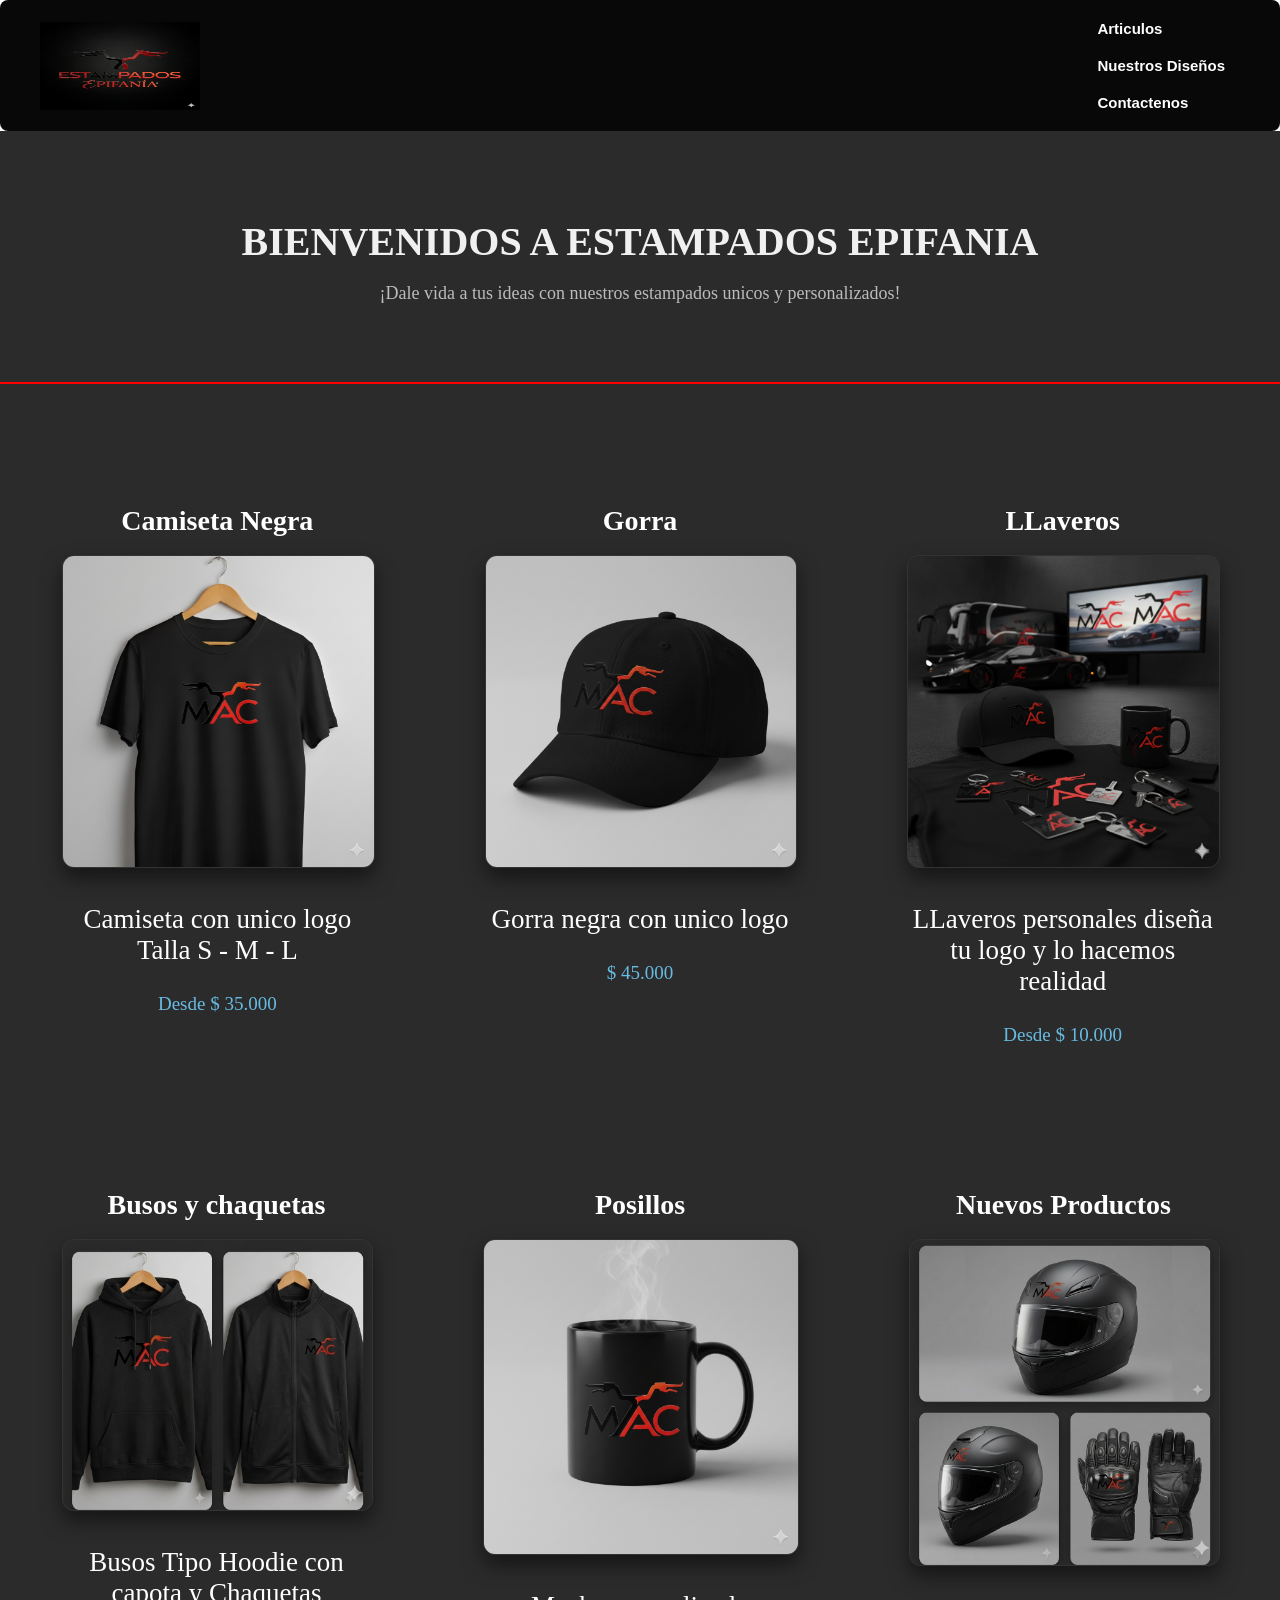
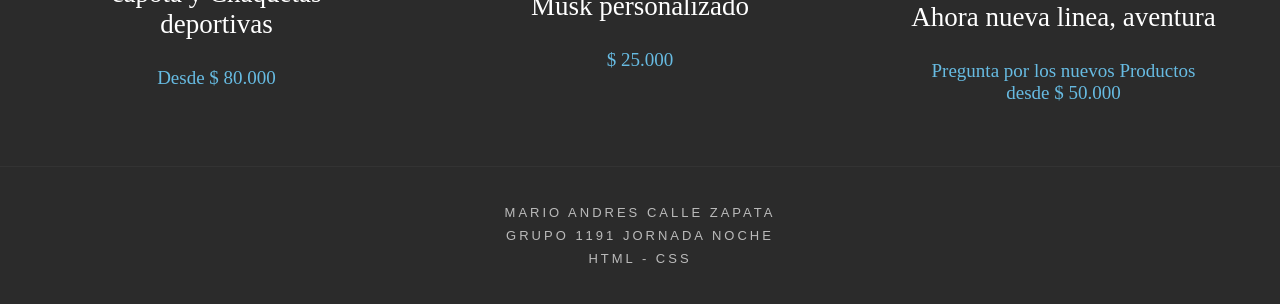
<file: page/index.html>
<!DOCTYPE html>
<html lang="es">
  <head>
        <meta charset="UTF-8">
        <title>..Epifania..</title>
        <link rel="stylesheet" href="style.css">
  </head>

  <body class="body">

        <!-- configuracion Barra de Navegacion-->

     <header class="header">
        <div class="title">
            <img src="social/textoconlogo.png" alt="Estampados epifania" class="logo-img">
        </div>
        <nav class="menu-container">
            <a class="item-del-menu1">Articulos  </a>
            <a class="item-del-menu2">Nuestros Diseños  </a>
            <a class="item-del-menu3">Contactenos  </a>
        </nav>
     </header>

        <!--config Cuerpo Principal-->

     <main class="main">

        <!--contenedor de todas las tarjetas-->
        
        <div class="welcome-banner">
            <h1>Bienvenidos a estampados Epifania</h1>
            <p>¡Dale vida a tus ideas con nuestros estampados 
                unicos y personalizados!
            </p>
        </div>

        <div class="card-container">

            <!-- Camisetas-->
            <div class="card-item">
                <h1 class="card-title1" >Camiseta Negra</h1>
                <img class="imagen" src="social/camiseta set.png" alt="camiseta negra">
                <div class="card-content">
                    Camiseta con unico logo
                         Talla S - M - L
                </div>
                <div class="card-footer">
                    Desde $ 35.000
                </div>
            </div> 

            <!-- Gorras-->
             <div class="card-item">
                <h1 class="card-title2" >Gorra</h1>
                <img class="imagen" src="social/gorra set.png" alt="Gorra Negra">
                <div class="card-content">
                    Gorra negra con unico logo
                </div>
                <div class="card-footer">
                    $ 45.000
                </div>
            </div> 
            
            <!-- llaveros-->
             <div class="card-item">
                <h1 class="card-title3" >LLaveros</h1>
                <img class="imagen" src="social/macllaveros.png" alt="llaveros personales">
                <div class="card-content">
                    LLaveros personales diseña tu logo y lo hacemos realidad
                </div>
                <div class="card-footer">
                    Desde $ 10.000
                </div>
            </div> 
            
            </div> 
            
        </div>

        <div class="card-container">

            <!-- Buso1-->
            <div class="card-item">
                <h1 class="card-title1" >Busos y chaquetas</h1>
                <img class="imagen" src="social/busoychaqueta.png" alt="camiseta negra">
                <div class="card-content">
                    Busos Tipo Hoodie con capota
                            y
                     Chaquetas deportivas       
                </div>
                <div class="card-footer">
                    Desde $ 80.000
                </div>
            </div> 

            <!-- Chaqueta-->
            <div class="card-item">
                <h1 class="card-title2" >Posillos</h1>
                <img class="imagen" src="social/posillo set.png" alt="camiseta negra">
                <div class="card-content">
                    Musk personalizado
                </div>
                <div class="card-footer">
                    $ 25.000
                </div>
            </div> 

            <!-- Nuevos productos-->
            <div class="card-item">
                <h1 class="card-title3" >Nuevos Productos</h1>
                <img class="imagen" src="social/nuevosproductos.png" alt="camiseta negra">
                <div class="card-content">
                    Ahora nueva linea, aventura 
                </div>
                <div class="card-footer">
                    Pregunta por los nuevos Productos
                    desde $ 50.000
                </div>
            </div> 


        </div>
     </main>

     <!-- footer-->
      <footer class="footer">
        <!-- contenedor interno para contolar el ancho-->
        <div class="footer-container">
            <!-- linea 1-->
            <p class="footer-line">Mario Andres Calle Zapata</p>
            <!-- linea 2-->
             <p class="footer-line">Grupo 1191 Jornada Noche</p>
             <!--linea 3-->
             <p class="footer-line">HTML - CSS</p>

        </div>
      </footer>

  </body>

</html>
</file>
<file: page/style.css>
.body {
    padding: 0;
    margin: 0;
}


.header {
    background-color: #080808;
    display: flex;
    justify-content: space-between;
    border-radius: 8px;
    padding: 10px 40px;
    margin: 0px;
    align-items: center;
}

.main {
    background-color: #2b2b2b;
    color: #f0f0f0;
}

.welcome-banner {
    text-align: center;
    padding: 60px 20px;
    border-bottom: 2px solid #ff0000;
    margin-bottom: 40px;
}

.welcome-banner h1 {
    font-size: 40px;
    text-transform: uppercase;
    margin-bottom: 10px;
    font-family: 'montserrat';
}

.welcome-banner p {
    font-size: 18px;
    color: #bbb;
}



/* Profe esta tambien por ahi fue dato de IA*/

.main img {
    border-radius: 12px;
    box-shadow: 0 10px 20px rgba(0, 0, 0, 0.5); /* Sombra profunda */
    border: 1px solid #333; /* Un borde sutil para que no se pierdan */
    transition: transform 0.3s ease;
}

.main img:hover {
    transform: scale(1.02);
}

.title {
    display: flex;
    align-items: center;
    margin-left: 0;
}

.logo-img {
    height: 88px;
    width: 160px;
    display:block;
}


.menu-container a {
    text-decoration: none;
    color: #ffffff; 
    font-weight: bold;
    transition: all 0.3s ease; /* Para que el brillo sea suave y no de golpe */
    padding: 10px 15px;
    border-radius: 5px;
    gap: 35px;
    display: flex;
}

/*Profe esta parte no la a explicado pero me parecio buen detalle añadirlo*/

/* EFECTO DE BRILLO AL PASAR EL MOUSE */
.menu-container a:hover {
    color: #ff0000; /* Cambia el texto a rojo */
    text-shadow: 0 0 10px #ff0000, 0 0 20px #ff4d4d; /* Crea el resplandor */
    transform: translateY(-3px); /* Pequeño salto hacia arriba */
}


.item-del-menu1 {
    color: white;
    font-size: 15px;
    font-family: Arial, Helvetica, sans-serif;
}

.item-del-menu2 {
    color: rgb(214, 15, 15);
    font-size: 15px;
    font-family: Arial, Helvetica, sans-serif;
}

.item-del-menu3 {
    color: white;
    font-size: 15px;
    font-family: Arial, Helvetica, sans-serif;
}


.card-container {
    display: flex;
    gap: 32px;
    padding: 22px;
    justify-content: center;
    -ms-flex-wrap: wrap;
    text-align: center;
}


.imagen{
    width: 100%;
    height: auto;
}


.card-item {
    gap: 10px;
    padding: 40px;
    
}


.card-title1 {
    color: white;
    font-size: 28px;
}

.card-title2 {
    color: white;
    font-size: 28px;
}

.card-title3 {
    color: white;
    font-size: 28px;
}

.card-content{
    font-size: 27px;
    color: white;
    margin-top: 32px;
}


.card-footer {
    color: rgb(103, 187, 226);
    font-size: 19px;
    margin-top: 27px;
}


.footer{
    background-color: #2b2b2b;
    padding: 30px 0;
    margin-top: 0px;
    border-top: 1px solid #333;
}


.footer-container {
    max-width: 1100px;
    margin: 0 auto;
    padding: 0 16px;
    text-align: center;
    
}

.footer-line {
   margin: 8px; 
    color: #bbb; 
    font-size: 13px;
    text-transform: uppercase; 
    letter-spacing: 3px; 
    font-family: 'Segoe UI', Tahoma, Geneva, Verdana, sans-serif;
}
</file>
